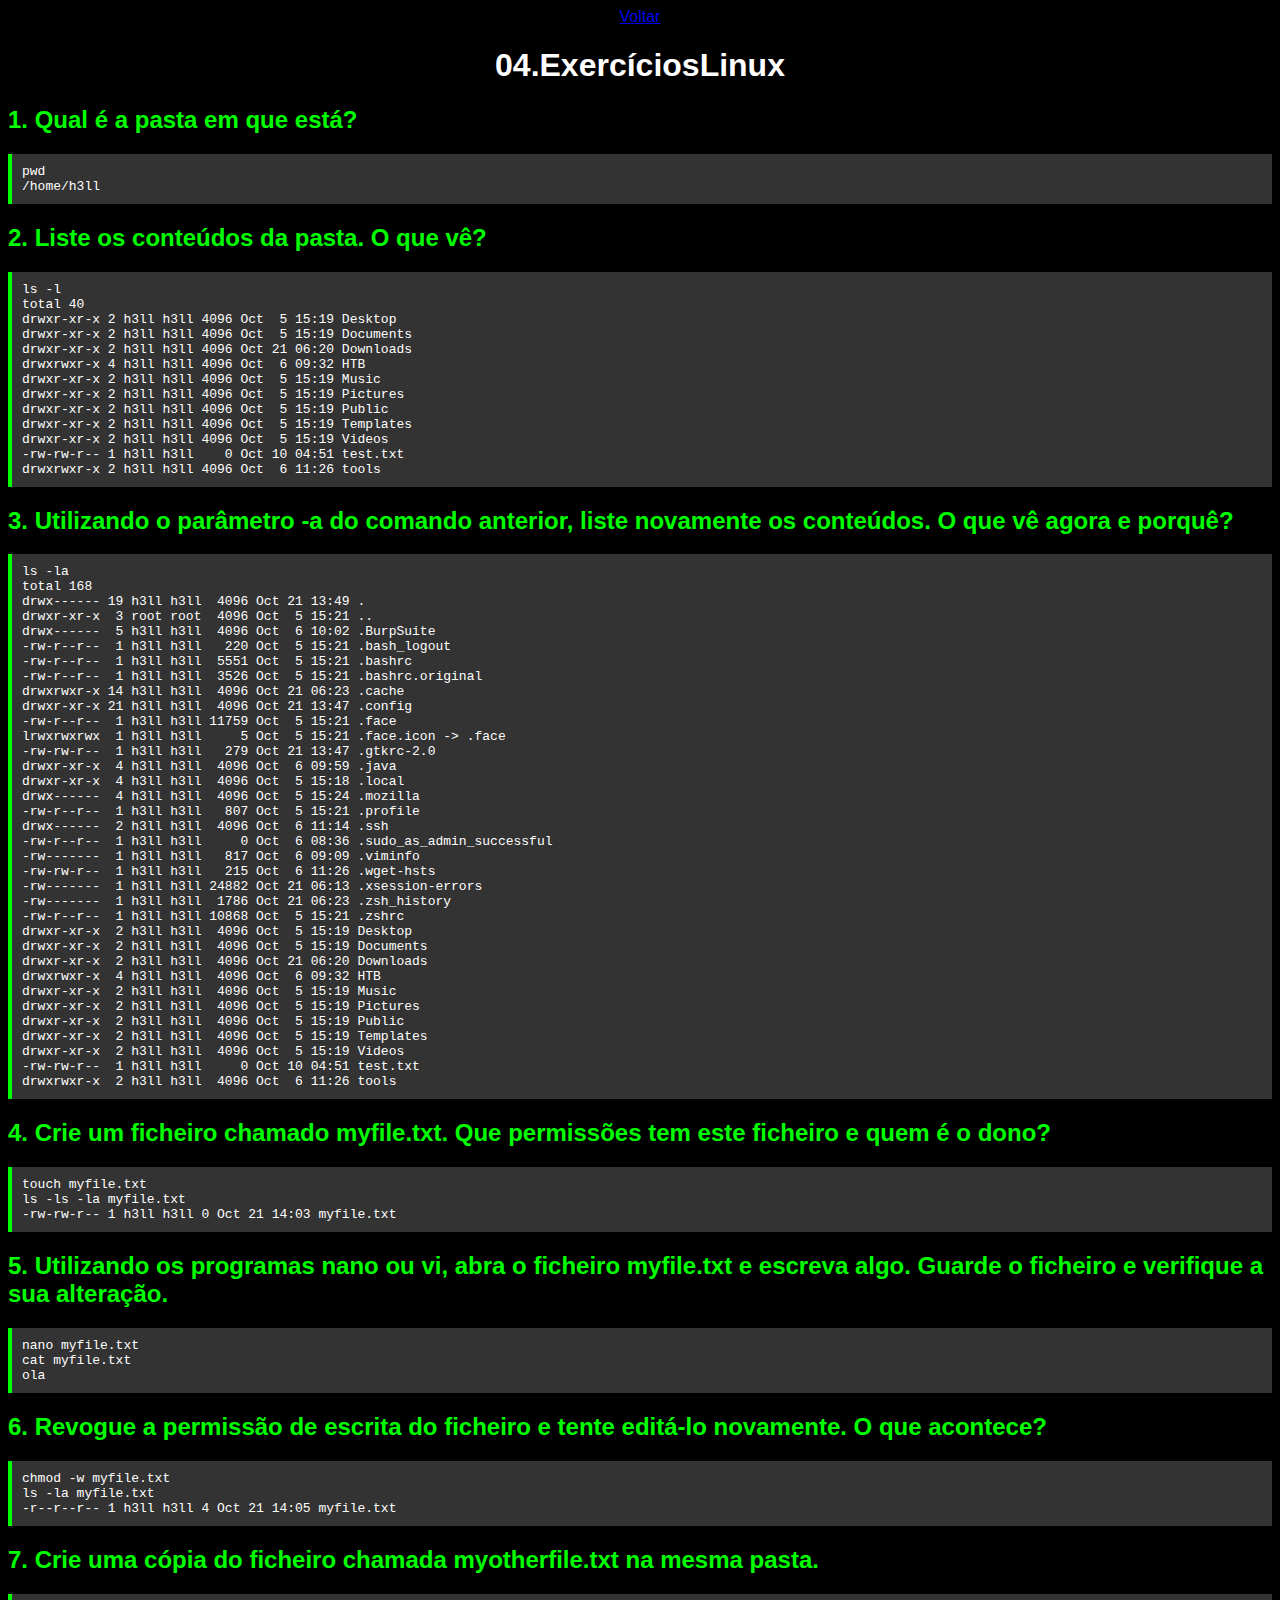
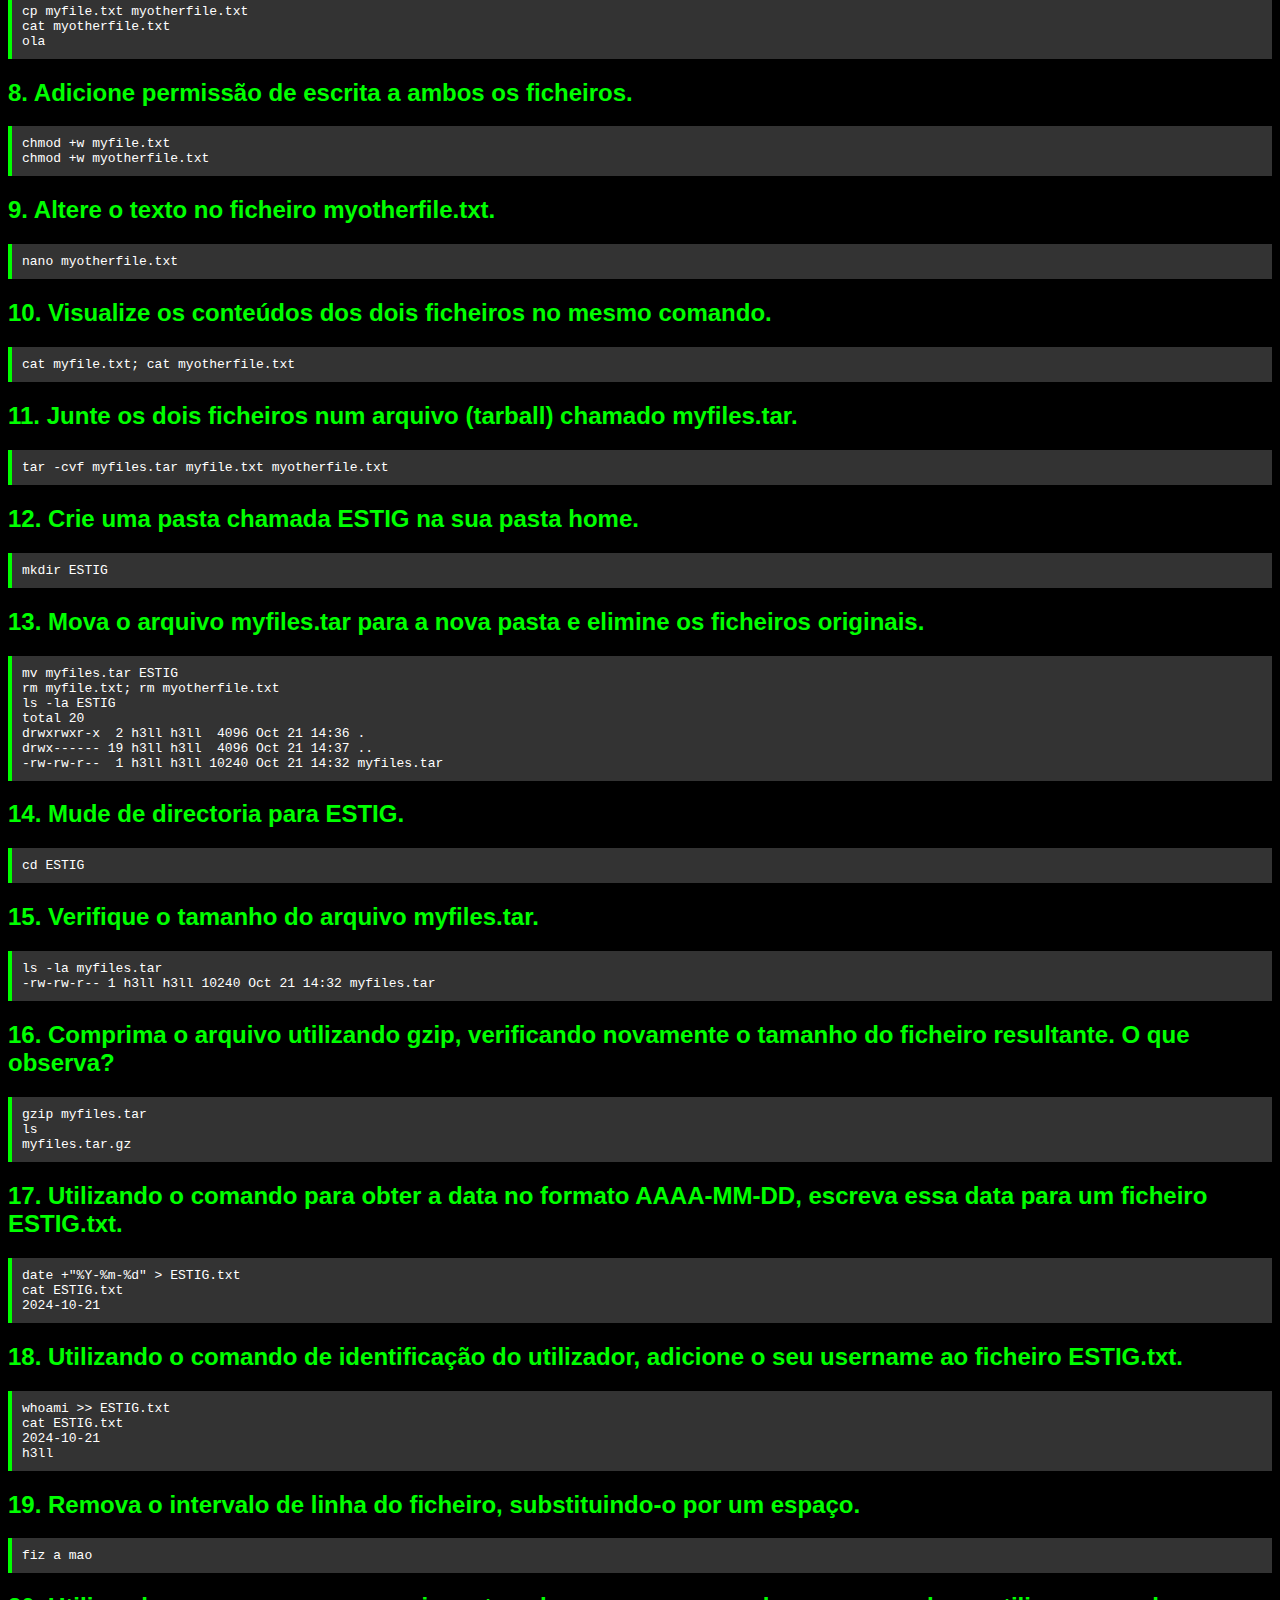
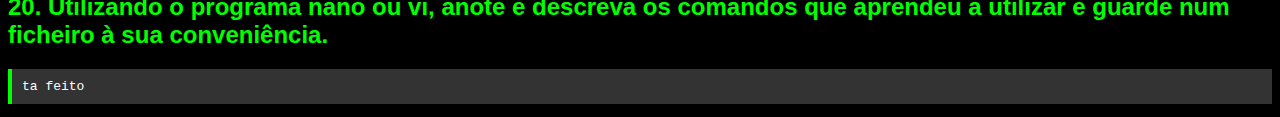
<file: 04.ExercíciosLinux.html>
<!DOCTYPE html>
<html lang="pt">
<head>
    <meta charset="UTF-8">
    <meta name="viewport" content="width=device-width, initial-scale=1.0">
    <style>
        body {
            background-color: black;
            color: white;
            font-family: Arial, sans-serif;
        }
        pre {
            background-color: #333;
            border-left: 4px solid #00ff00; /* Verde para destacar */
            padding: 10px;
            overflow-x: auto; /* Adiciona rolagem horizontal se necessário */
        }
        h2 {
            color: #00ff00; /* Verde para os títulos */
        }

        h1 {
            color: #ffffff;
            
        }
    </style>
</head>
<body>
<center>
<li><a href="index.html">Voltar</a></li>
<h1>04.ExercíciosLinux</h1>
</center>
<h2>1. Qual é a pasta em que está?</h2>
<pre>pwd
/home/h3ll
</pre>

<h2>2. Liste os conteúdos da pasta. O que vê?</h2>
<pre>
ls -l
total 40
drwxr-xr-x 2 h3ll h3ll 4096 Oct  5 15:19 Desktop
drwxr-xr-x 2 h3ll h3ll 4096 Oct  5 15:19 Documents
drwxr-xr-x 2 h3ll h3ll 4096 Oct 21 06:20 Downloads
drwxrwxr-x 4 h3ll h3ll 4096 Oct  6 09:32 HTB
drwxr-xr-x 2 h3ll h3ll 4096 Oct  5 15:19 Music
drwxr-xr-x 2 h3ll h3ll 4096 Oct  5 15:19 Pictures
drwxr-xr-x 2 h3ll h3ll 4096 Oct  5 15:19 Public
drwxr-xr-x 2 h3ll h3ll 4096 Oct  5 15:19 Templates
drwxr-xr-x 2 h3ll h3ll 4096 Oct  5 15:19 Videos
-rw-rw-r-- 1 h3ll h3ll    0 Oct 10 04:51 test.txt
drwxrwxr-x 2 h3ll h3ll 4096 Oct  6 11:26 tools
</pre>

<h2>3. Utilizando o parâmetro -a do comando anterior, liste novamente os conteúdos. O que vê agora e porquê?</h2>
<pre>
ls -la
total 168
drwx------ 19 h3ll h3ll  4096 Oct 21 13:49 .
drwxr-xr-x  3 root root  4096 Oct  5 15:21 ..
drwx------  5 h3ll h3ll  4096 Oct  6 10:02 .BurpSuite
-rw-r--r--  1 h3ll h3ll   220 Oct  5 15:21 .bash_logout
-rw-r--r--  1 h3ll h3ll  5551 Oct  5 15:21 .bashrc
-rw-r--r--  1 h3ll h3ll  3526 Oct  5 15:21 .bashrc.original
drwxrwxr-x 14 h3ll h3ll  4096 Oct 21 06:23 .cache
drwxr-xr-x 21 h3ll h3ll  4096 Oct 21 13:47 .config
-rw-r--r--  1 h3ll h3ll 11759 Oct  5 15:21 .face
lrwxrwxrwx  1 h3ll h3ll     5 Oct  5 15:21 .face.icon -> .face
-rw-rw-r--  1 h3ll h3ll   279 Oct 21 13:47 .gtkrc-2.0
drwxr-xr-x  4 h3ll h3ll  4096 Oct  6 09:59 .java
drwxr-xr-x  4 h3ll h3ll  4096 Oct  5 15:18 .local
drwx------  4 h3ll h3ll  4096 Oct  5 15:24 .mozilla
-rw-r--r--  1 h3ll h3ll   807 Oct  5 15:21 .profile
drwx------  2 h3ll h3ll  4096 Oct  6 11:14 .ssh
-rw-r--r--  1 h3ll h3ll     0 Oct  6 08:36 .sudo_as_admin_successful
-rw-------  1 h3ll h3ll   817 Oct  6 09:09 .viminfo
-rw-rw-r--  1 h3ll h3ll   215 Oct  6 11:26 .wget-hsts
-rw-------  1 h3ll h3ll 24882 Oct 21 06:13 .xsession-errors
-rw-------  1 h3ll h3ll  1786 Oct 21 06:23 .zsh_history
-rw-r--r--  1 h3ll h3ll 10868 Oct  5 15:21 .zshrc
drwxr-xr-x  2 h3ll h3ll  4096 Oct  5 15:19 Desktop
drwxr-xr-x  2 h3ll h3ll  4096 Oct  5 15:19 Documents
drwxr-xr-x  2 h3ll h3ll  4096 Oct 21 06:20 Downloads
drwxrwxr-x  4 h3ll h3ll  4096 Oct  6 09:32 HTB
drwxr-xr-x  2 h3ll h3ll  4096 Oct  5 15:19 Music
drwxr-xr-x  2 h3ll h3ll  4096 Oct  5 15:19 Pictures
drwxr-xr-x  2 h3ll h3ll  4096 Oct  5 15:19 Public
drwxr-xr-x  2 h3ll h3ll  4096 Oct  5 15:19 Templates
drwxr-xr-x  2 h3ll h3ll  4096 Oct  5 15:19 Videos
-rw-rw-r--  1 h3ll h3ll     0 Oct 10 04:51 test.txt
drwxrwxr-x  2 h3ll h3ll  4096 Oct  6 11:26 tools
</pre>

<h2>4. Crie um ficheiro chamado myfile.txt. Que permissões tem este ficheiro e quem é o dono?</h2>
<pre>
touch myfile.txt
ls -ls -la myfile.txt
-rw-rw-r-- 1 h3ll h3ll 0 Oct 21 14:03 myfile.txt
</pre>

<h2>5. Utilizando os programas nano ou vi, abra o ficheiro myfile.txt e escreva algo. Guarde o ficheiro e verifique a sua alteração.</h2>
<pre>
nano myfile.txt
cat myfile.txt
ola
</pre>

<h2>6. Revogue a permissão de escrita do ficheiro e tente editá-lo novamente. O que acontece?</h2>
<pre>
chmod -w myfile.txt
ls -la myfile.txt
-r--r--r-- 1 h3ll h3ll 4 Oct 21 14:05 myfile.txt
</pre>

<h2>7. Crie uma cópia do ficheiro chamada myotherfile.txt na mesma pasta.</h2>
<pre>
cp myfile.txt myotherfile.txt
cat myotherfile.txt
ola
</pre>

<h2>8. Adicione permissão de escrita a ambos os ficheiros.</h2>
<pre>
chmod +w myfile.txt
chmod +w myotherfile.txt
</pre>

<h2>9. Altere o texto no ficheiro myotherfile.txt.</h2>
<pre>
nano myotherfile.txt
</pre>

<h2>10. Visualize os conteúdos dos dois ficheiros no mesmo comando.</h2>
<pre>
cat myfile.txt; cat myotherfile.txt
</pre>

<h2>11. Junte os dois ficheiros num arquivo (tarball) chamado myfiles.tar.</h2>
<pre>
tar -cvf myfiles.tar myfile.txt myotherfile.txt
</pre>

<h2>12. Crie uma pasta chamada ESTIG na sua pasta home.</h2>
<pre>
mkdir ESTIG
</pre>

<h2>13. Mova o arquivo myfiles.tar para a nova pasta e elimine os ficheiros originais.</h2>
<pre>
mv myfiles.tar ESTIG
rm myfile.txt; rm myotherfile.txt
ls -la ESTIG
total 20
drwxrwxr-x  2 h3ll h3ll  4096 Oct 21 14:36 .
drwx------ 19 h3ll h3ll  4096 Oct 21 14:37 ..
-rw-rw-r--  1 h3ll h3ll 10240 Oct 21 14:32 myfiles.tar
</pre>

<h2>14. Mude de directoria para ESTIG.</h2>
<pre>
cd ESTIG
</pre>

<h2>15. Verifique o tamanho do arquivo myfiles.tar.</h2>
<pre>
ls -la myfiles.tar
-rw-rw-r-- 1 h3ll h3ll 10240 Oct 21 14:32 myfiles.tar
</pre>

<h2>16. Comprima o arquivo utilizando gzip, verificando novamente o tamanho do ficheiro resultante. O que observa?</h2>
<pre>
gzip myfiles.tar
ls
myfiles.tar.gz
</pre>

<h2>17. Utilizando o comando para obter a data no formato AAAA-MM-DD, escreva essa data para um ficheiro ESTIG.txt.</h2>
<pre>
date +"%Y-%m-%d" > ESTIG.txt
cat ESTIG.txt
2024-10-21
</pre>

<h2>18. Utilizando o comando de identificação do utilizador, adicione o seu username ao ficheiro ESTIG.txt.</h2>
<pre>
whoami >> ESTIG.txt
cat ESTIG.txt
2024-10-21
h3ll
</pre>

<h2>19. Remova o intervalo de linha do ficheiro, substituindo-o por um espaço.</h2>
<pre>
fiz a mao
</pre>

<h2>20. Utilizando o programa nano ou vi, anote e descreva os comandos que aprendeu a utilizar e guarde num ficheiro à sua conveniência.</h2>
<pre>
ta feito
</pre>

</body>
</html>
</file>
